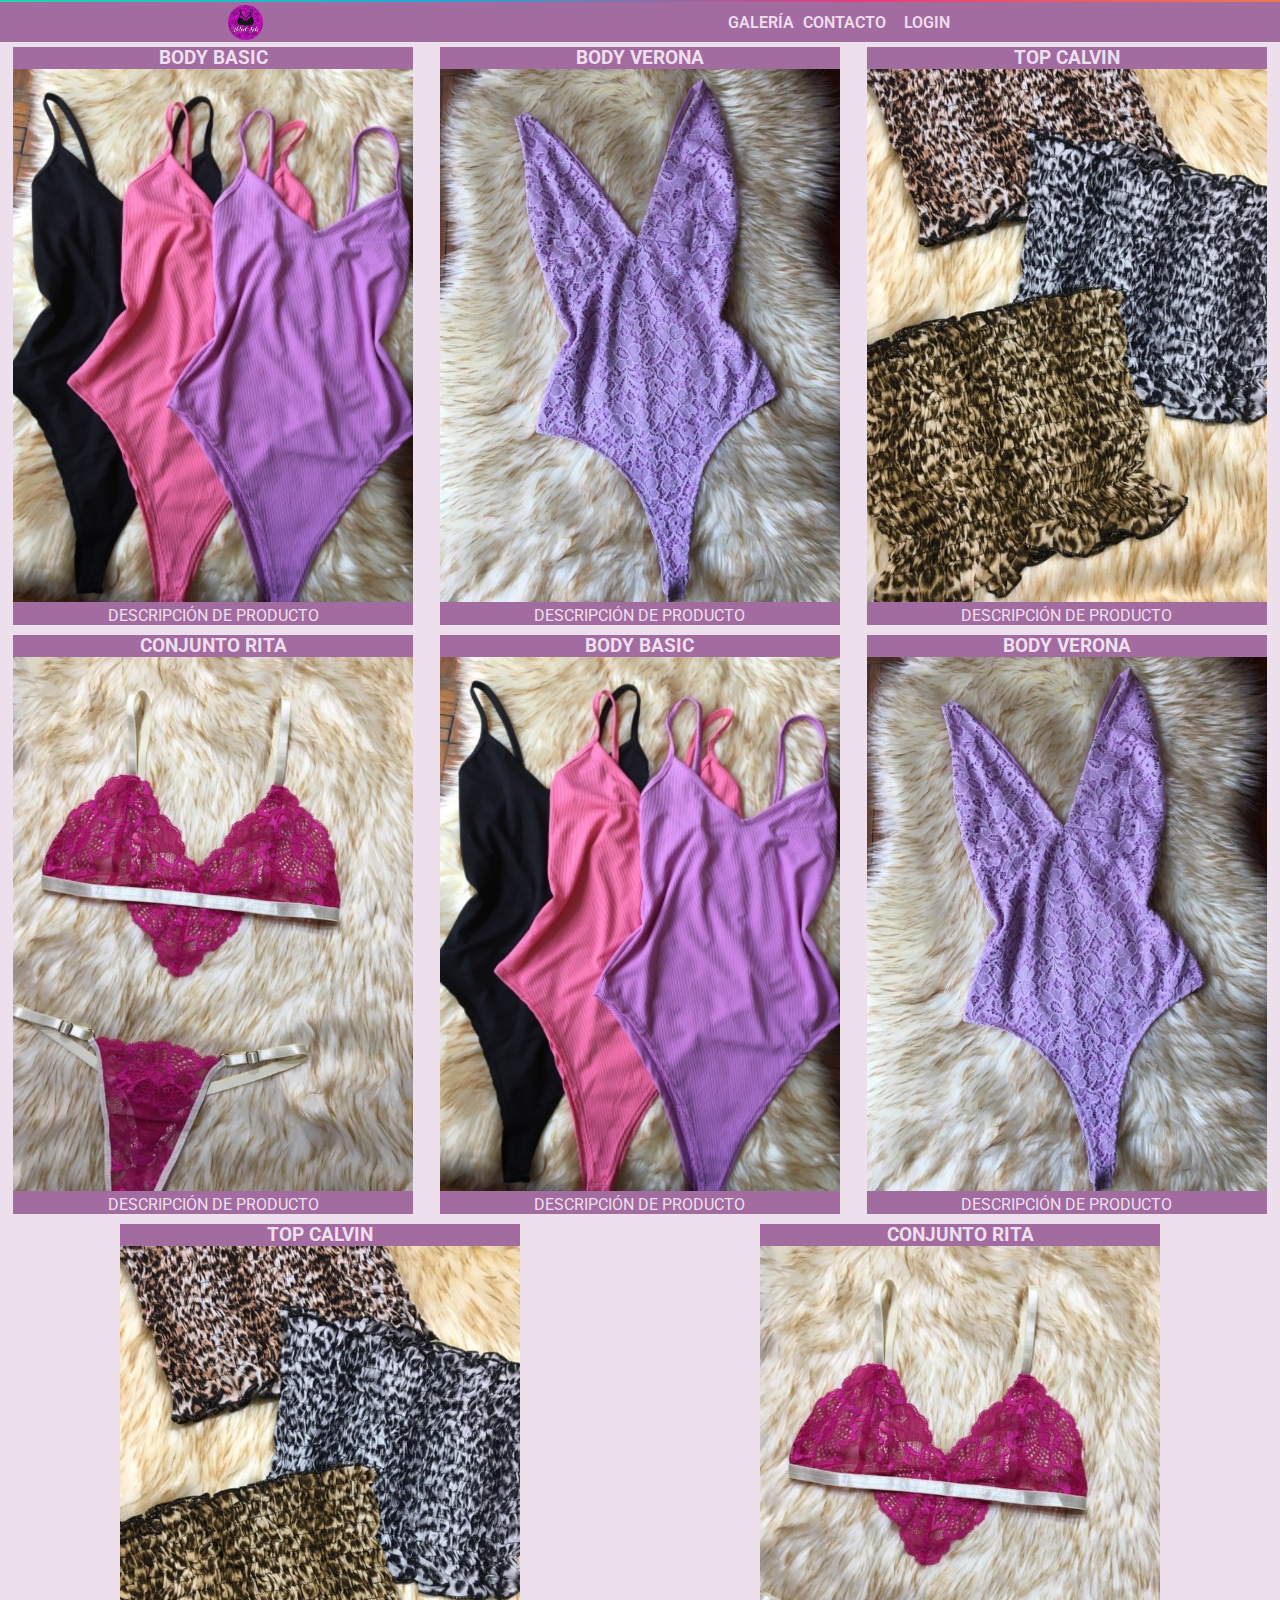
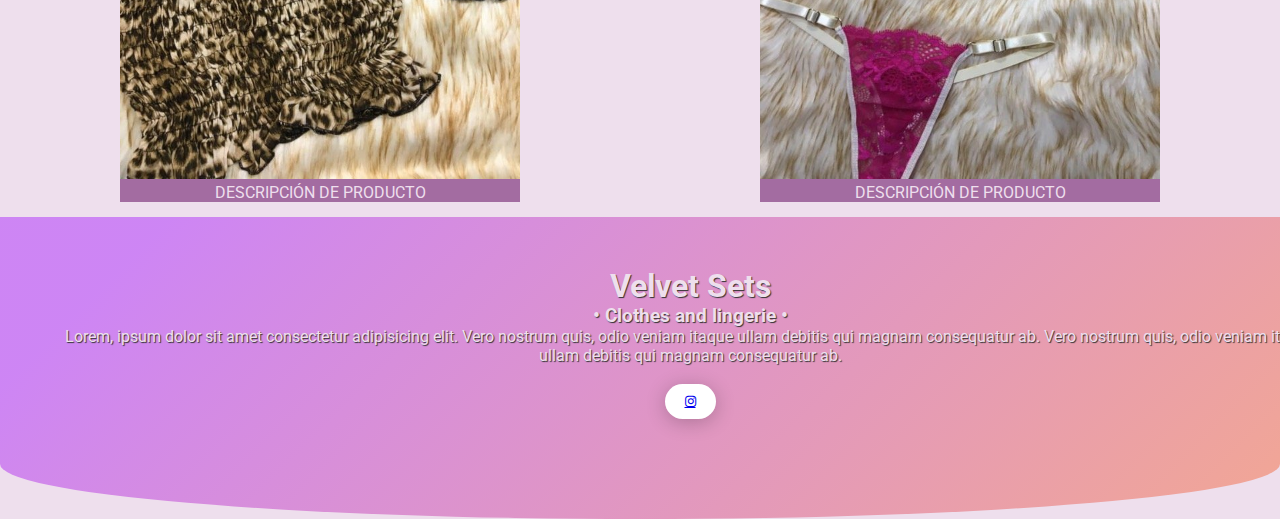
<file: index.html>
<!DOCTYPE html>
<html lang="en">
<head>
    <meta charset="UTF-8">
    <meta name="viewport" content="width=device-width, initial-scale=1.0">
    <title>Integrador</title>
    <link rel="stylesheet" href="css/style.css">
    <link rel="stylesheet" href="https://cdnjs.cloudflare.com/ajax/libs/font-awesome/4.7.0/css/font-awesome.min.css">
</head>
<body>
    <header>
        <div class="grad-bar"></div>
        <div class="navbar__container">
            <div id="logo-velvet">
                <a href=""><img src="images/logovelvet.png" alt=""></a>
            </div>
            <div id="menu">
                <nav class="navbar__menu">
                    <ul>
                        <li><a href="#galeria">Galería</a></li>
                        <li><a href="#contacto">contacto</a></li>
                        <li><a href="login.html">login</a></li>
                    </ul>
                </nav>
            </div>
        </div>
    </header>
    <section>
        <div id="galeria" class="card_section">
            <div class="container_card">
                <div class="card">
                    <h3>Body Basic</h3>
                    <img src="images/bodybasic.jpeg" alt="">
                    <div class="textbox">
                        <p>Descripción de producto</p>
                    </div>
                </div>
                <div class="card">
                    <h3>Body Verona</h3>
                    <img src="images/bodyverona.jpeg" alt="">
                    <div class="textbox">
                        <p>Descripción de producto  </p>
                    </div>
                </div>
                <div class="card">
                    <h3>Top Calvin</h3>
                    <img src="images/bandofrunce.jpeg" alt="">
                    <div class="textbox">
                        <p>Descripción de producto</p>
                    </div>
                </div>
                <div class="card">
                    <h3>Conjunto Rita</h3>
                    <img src="images/conjuntorita.jpeg" alt="">
                    <div class="textbox">
                        <p>Descripción de producto</p>
                    </div>
                </div>
                <div class="card">
                    <h3>Body Basic</h3>
                    <img src="images/bodybasic.jpeg" alt="">
                    <div class="textbox">
                        <p>Descripción de producto</p>
                    </div>
                </div>
                <div class="card">
                    <h3>Body Verona</h3>
                    <img src="images/bodyverona.jpeg" alt="">
                    <div class="textbox">
                        <p>Descripción de producto  </p>
                    </div>
                </div>
                <div class="card">
                    <h3>Top Calvin</h3>
                    <img src="images/bandofrunce.jpeg" alt="">
                    <div class="textbox">
                        <p>Descripción de producto</p>
                    </div>
                </div>
                <div class="card">
                    <h3>Conjunto Rita</h3>
                    <img src="images/conjuntorita.jpeg" alt="">
                    <div class="textbox">
                        <p>Descripción de producto</p>
                    </div>
                </div>
            </div>
        </div>
    </section>
    <footer id="contacto">
        <div class="overlay">
        <h1>Velvet Sets</h1>
        <h3>• Clothes and lingerie •</h3>
        <p>Lorem, ipsum dolor sit amet consectetur adipisicing elit. Vero nostrum quis, odio veniam itaque ullam debitis qui magnam consequatur ab. Vero nostrum quis, odio veniam itaque ullam debitis qui magnam consequatur ab.</p>
            <br>
            <button><a href="https://www.instagram.com/velvet_sets/" class="fa fa-instagram"></a></button>
        </div>
    </footer>
</body>
</html>
</file>
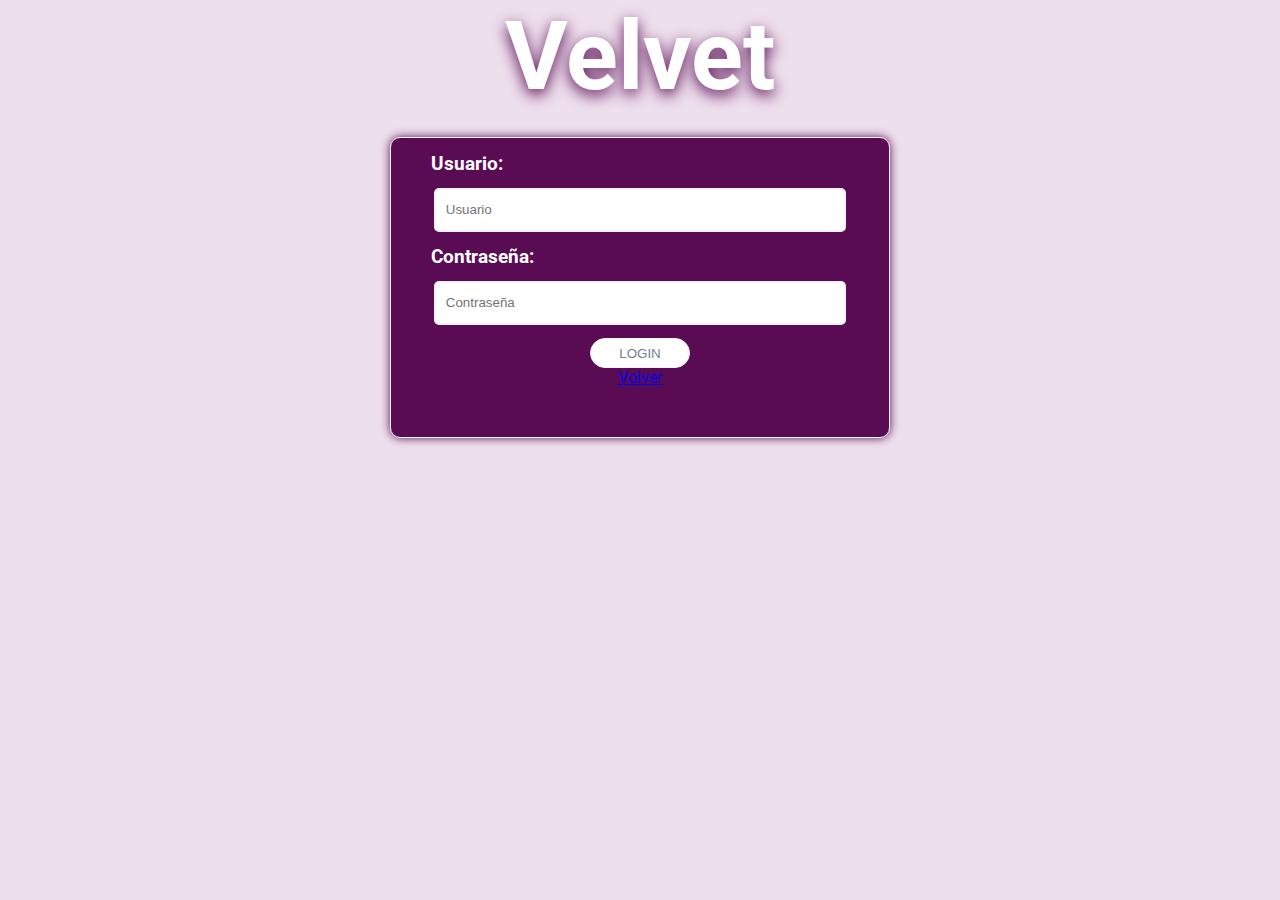
<file: login.html>
<!DOCTYPE html>
<html lang="en">
<head>
    <meta charset="UTF-8">
    <meta name="viewport" content="width=device-width, initial-scale=1.0">
    <title>Document</title>
    <link rel="stylesheet" href="css/style.css">
</head>
<body>
    <div class="login">
        <div class="login-header">
          <h1>Velvet</h1>
        </div>
        <div class="login-form">
          <h3>Usuario:</h3>
          <input type="text" placeholder="Usuario"/><br>
          <h3>Contraseña:</h3>
          <input type="password" placeholder="Contraseña"/>
          <br>
          <input type="button" value="Login" class="login-button"/>
          <br>
          <a class="sign-up" href="index.html">Volver</a>
          <br>
      </div>
</body>
</html>
</file>
<file: css/style.css>
@import url('https://fonts.googleapis.com/css2?family=Roboto:wght@300&display=swap');


* {
    margin: 0;
    padding: 0;
}

html, body {
    font-family: 'Roboto', sans-serif;
    background-color: #eedfed;
    scroll-behavior: smooth;
}

/* navbar */

/* la cosita que hace colores arriba */

.grad-bar {
    width: 100%;
    height: 2px;
    background: linear-gradient(-45deg, #EE7752, #E73C7E, #23A6D5, #23D5AB);
    animation: gradbar 15s ease infinite;
}

/* barra de navegación  */

.navbar__container {
    width: 100%;
    height: 40px;
    background-color: #a36ca1;
    display: flex;
    justify-content: space-around;
    flex-wrap: wrap;
}

    #logo-velvet img {
        margin-top: 3px;
        width: 35px;
        height: 35px;
    }

    .navbar__menu ul {
        display: grid;
        width: 100%;
        height: 100%;
        grid-template-columns: repeat(4, 1fr);   
    }

  
    .navbar__menu a, li {
        display: flex;
        color: #eedfed;
        width: 100%;
        height: 40px;
        align-items: center;
        text-align: center;
        justify-content: center;
        text-decoration: none;
        text-transform: uppercase;
        font-weight: 600;
    }

    .navbar__menu a:hover, a:active {
        background-color: #670967;
    }

/* galería de imágenes */

.container_card {
    display: flex;
    justify-content: space-around;
    align-items: center;
    flex-wrap: wrap;
}

    .container_card img {
        width: 100%;
        height: 100%;
    }

.card {
    width: 400px;
    text-align: center;
    color: #eedfed;
    margin: 5px;
    background-color: #a36ca1;
    text-transform: uppercase;
}

.text-box {
    padding: 10px;
}

/* login page  */

  .login {
    margin:0 auto;
    max-width:500px;
  }
  .login-header {
    color:#fff;
    text-align:center;
    font-size:300%;
  }
  .login-header h1 {
     text-shadow: 0px 5px 15px #590b53;
  }
  .login-form {
    border:.5px solid #fff;
    background: #590b53;
    border-radius:10px;
    box-shadow:0px 0px 10px #590b53;
  }
  .login-form h3 {
    text-align:left;
    margin-left:40px;
    color:#fff;
  }
  .login-form {
    box-sizing:border-box;
    padding-top:15px;
      padding-bottom:10%;
    margin:5% auto;
    text-align:center;
  }
  .login input[type="text"],
  .login input[type="password"] {
    max-width:400px;
      width: 80%;
    line-height:3em;
    margin:1em 2em;
    border-radius:5px;
    border:2px solid #f2f2f2;
    outline:none;
    padding-left:10px;
  }
  .login-form input[type="button"] {
    height:30px;
    width:100px;
    background:#fff;
    border:1px solid #f2f2f2;
    border-radius:20px;
    color: slategrey;
    text-transform:uppercase;
    cursor:pointer;
  }
  
/* footer */

footer {
  padding-top: 10px;
	text-align: center;
	width: 100%;
	height: auto;
	position: relative;
	overflow: hidden;
	border-radius: 0 0 85% 85% / 30%;
}
footer .overlay{
	width: 100%;
	height: 100%;
	padding: 50px;
	color: #eedfed;
	text-shadow: 1px 1px 1px #333;
  background-image: linear-gradient( 135deg, #9f05ff69 10%, #fd5e086b 100%);
	
}

button {
	border: none;
	outline: none;
	padding: 10px 20px;
	border-radius: 50px;
	color: #590b53;
	background: #fff;
	margin-bottom: 50px;
	box-shadow: 0 3px 20px 0 #0000003b;
}
button:hover{
	cursor: pointer;
}

/* media queries  */


@media only screen and (min-width : 150px) and (max-width : 530px){

        .navbar__container {
            height: 80px;
        }

        .login-form h3 {
          text-align:center;
          margin:0;
        }
        .login-button {
          margin-bottom:10px;
        }
    }
</file>
